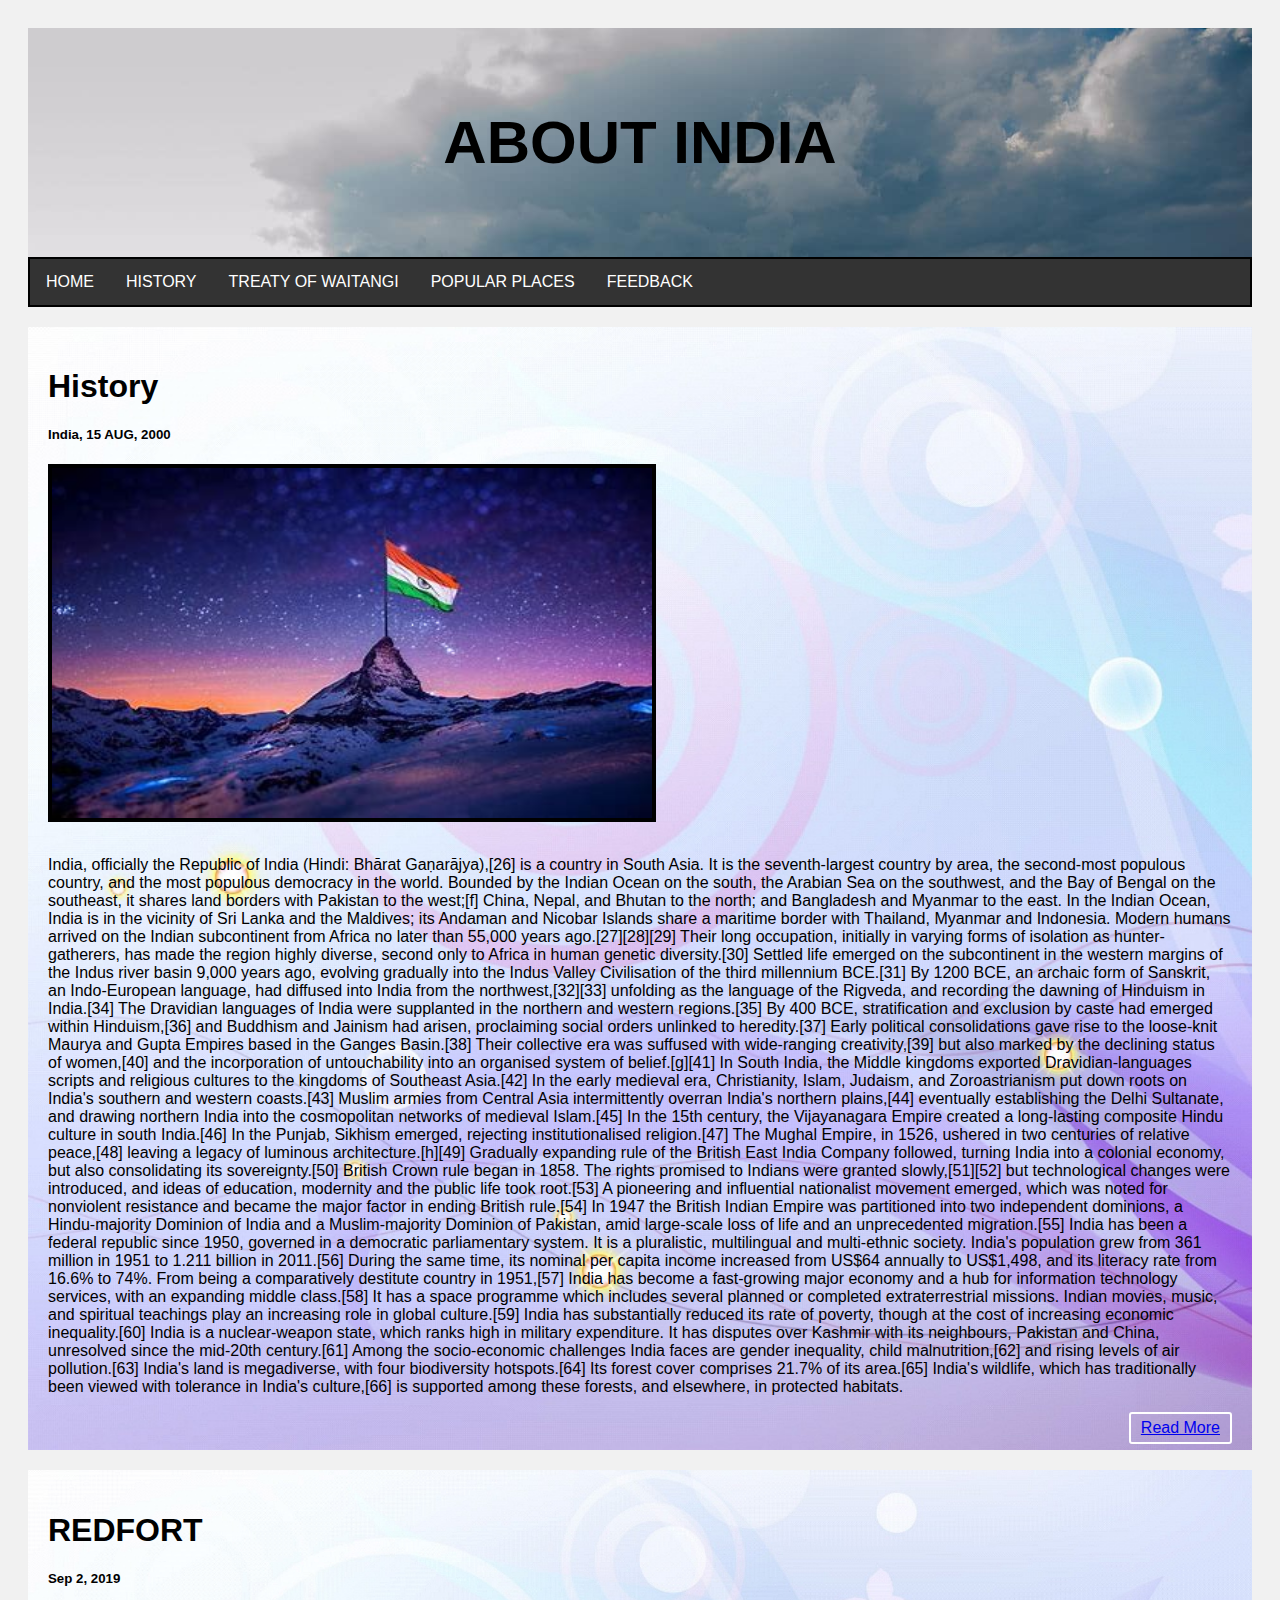
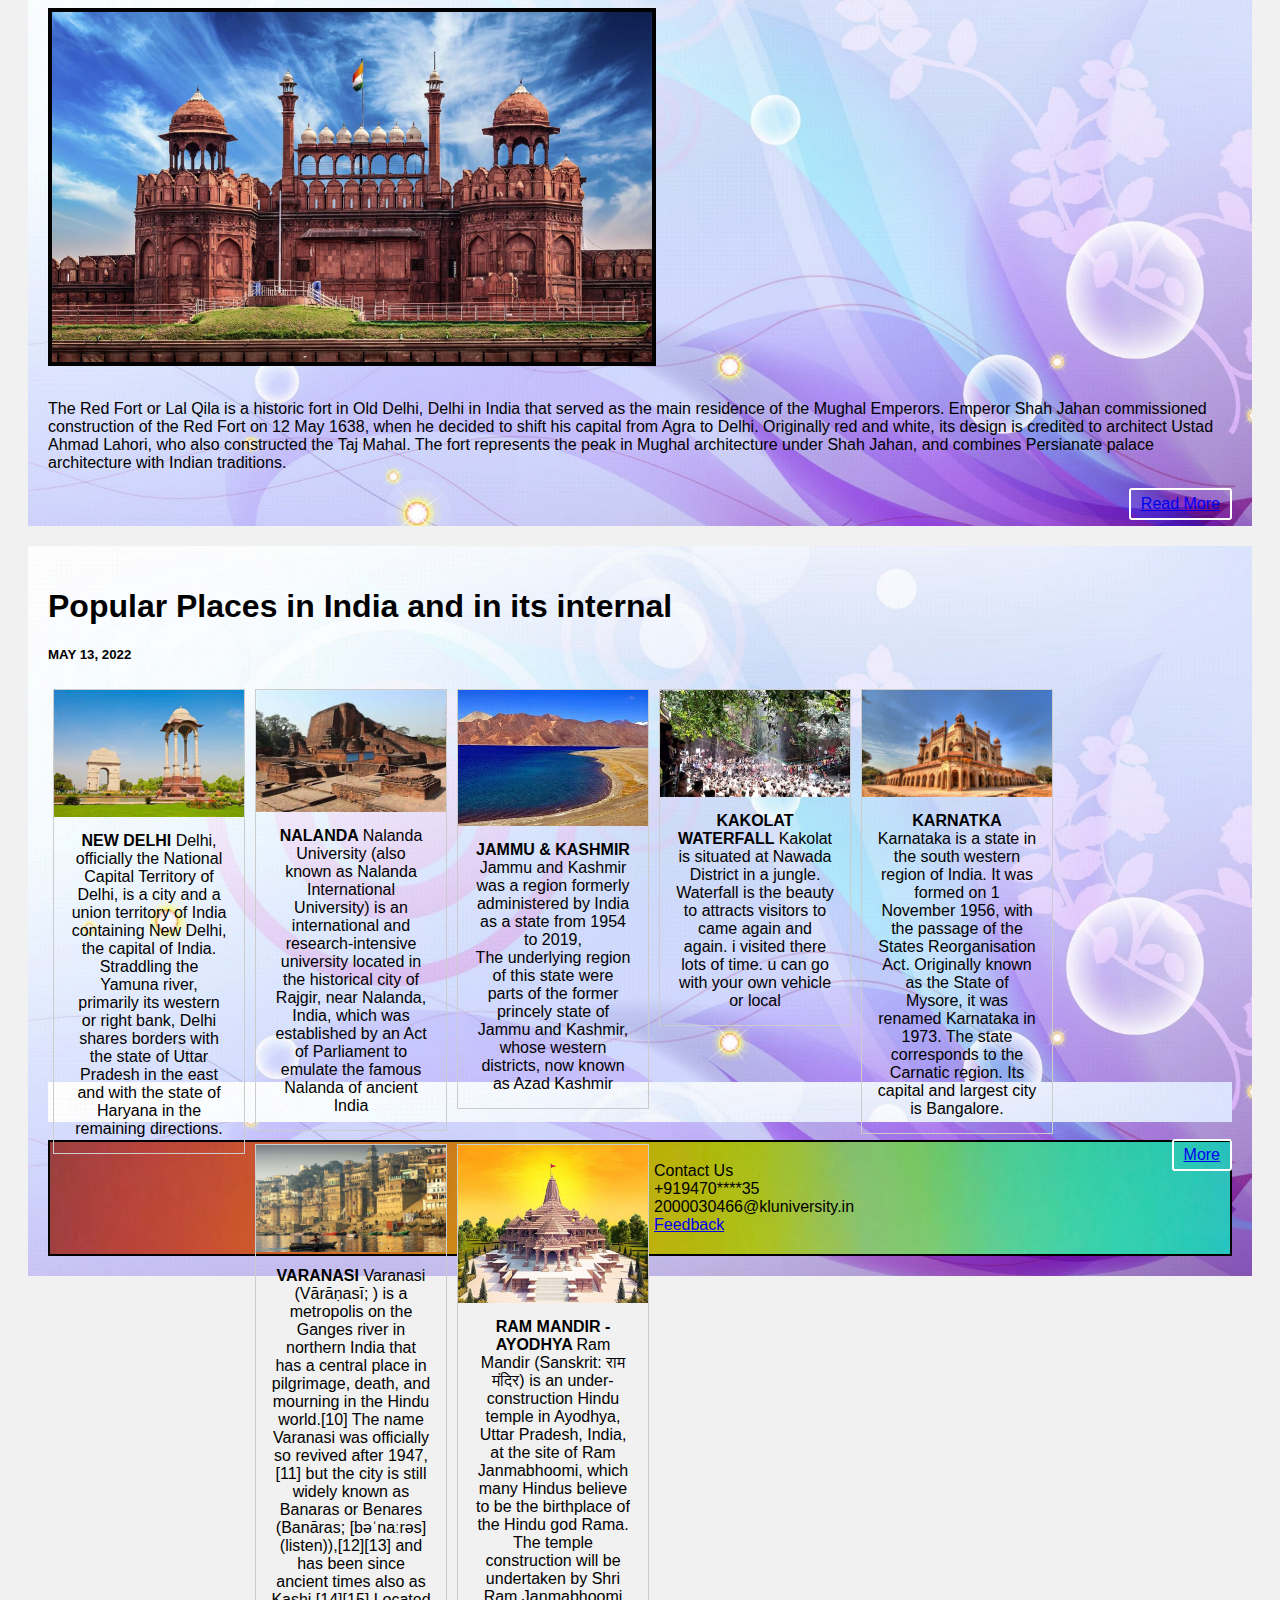
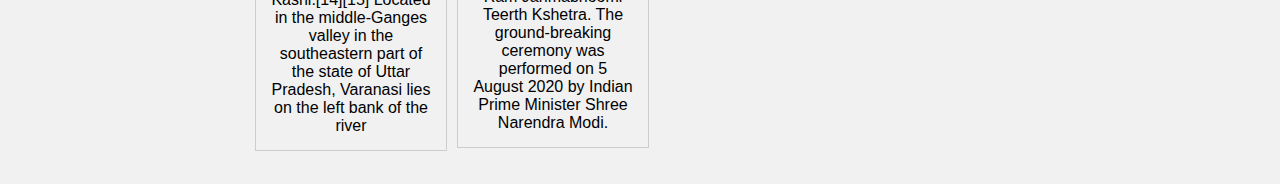
<file: about.html>
<html>
<head>
  <title>About</title>
  <link rel="stylesheet" href="about.css">
  <style>
    .btn{
  display: inline-block;
  padding: 5px 10px;
  border: 2px solid #fff;
  border-radius: 3px;
  font-weight: 400;
}
 .btn:hover{
  background: rgba(52, 152, 219,1.0);
  transition: all .5s;
  text-decoration: none;
}
  </style>
  </head>
<body>
<div class="header">
  <h2>ABOUT INDIA</h2>
</div>
<div class="list">
<ul>
<li><a href="tourism.html">HOME</a></li>  
      <li><a href="history.html">HISTORY</a></li>
    
      <li><a href="treaty.html">TREATY OF WAITANGI</a></li>
      <li><a href="places.html">POPULAR PLACES</a></li>
       <li><a href="FEEDBACK.html">FEEDBACK</a></li>

</ul>
</div>
<div class="row">
  <div class="leftcolumn">
    <div class="card" id="qwe">
      <h1>History</h1>
      <h5 >India, 15 AUG, 2000</h5>
      <div ><img src="image/indi.jpg" class="slide" border=4 height=350px width=600px></div><br>
      <p>India, officially the Republic of India (Hindi: Bhārat Gaṇarājya),[26] is a country in South Asia. It is the seventh-largest country by area, the second-most populous country, and the most populous democracy in the world. Bounded by the Indian Ocean on the south, the Arabian Sea on the southwest, and the Bay of Bengal on the southeast, it shares land borders with Pakistan to the west;[f] China, Nepal, and Bhutan to the north; and Bangladesh and Myanmar to the east. In the Indian Ocean, India is in the vicinity of Sri Lanka and the Maldives; its Andaman and Nicobar Islands share a maritime border with Thailand, Myanmar and Indonesia.

        Modern humans arrived on the Indian subcontinent from Africa no later than 55,000 years ago.[27][28][29] Their long occupation, initially in varying forms of isolation as hunter-gatherers, has made the region highly diverse, second only to Africa in human genetic diversity.[30] Settled life emerged on the subcontinent in the western margins of the Indus river basin 9,000 years ago, evolving gradually into the Indus Valley Civilisation of the third millennium BCE.[31] By 1200 BCE, an archaic form of Sanskrit, an Indo-European language, had diffused into India from the northwest,[32][33] unfolding as the language of the Rigveda, and recording the dawning of Hinduism in India.[34] The Dravidian languages of India were supplanted in the northern and western regions.[35] By 400 BCE, stratification and exclusion by caste had emerged within Hinduism,[36] and Buddhism and Jainism had arisen, proclaiming social orders unlinked to heredity.[37] Early political consolidations gave rise to the loose-knit Maurya and Gupta Empires based in the Ganges Basin.[38] Their collective era was suffused with wide-ranging creativity,[39] but also marked by the declining status of women,[40] and the incorporation of untouchability into an organised system of belief.[g][41] In South India, the Middle kingdoms exported Dravidian-languages scripts and religious cultures to the kingdoms of Southeast Asia.[42]
        
        In the early medieval era, Christianity, Islam, Judaism, and Zoroastrianism put down roots on India's southern and western coasts.[43] Muslim armies from Central Asia intermittently overran India's northern plains,[44] eventually establishing the Delhi Sultanate, and drawing northern India into the cosmopolitan networks of medieval Islam.[45] In the 15th century, the Vijayanagara Empire created a long-lasting composite Hindu culture in south India.[46] In the Punjab, Sikhism emerged, rejecting institutionalised religion.[47] The Mughal Empire, in 1526, ushered in two centuries of relative peace,[48] leaving a legacy of luminous architecture.[h][49] Gradually expanding rule of the British East India Company followed, turning India into a colonial economy, but also consolidating its sovereignty.[50] British Crown rule began in 1858. The rights promised to Indians were granted slowly,[51][52] but technological changes were introduced, and ideas of education, modernity and the public life took root.[53] A pioneering and influential nationalist movement emerged, which was noted for nonviolent resistance and became the major factor in ending British rule.[54] In 1947 the British Indian Empire was partitioned into two independent dominions, a Hindu-majority Dominion of India and a Muslim-majority Dominion of Pakistan, amid large-scale loss of life and an unprecedented migration.[55]
        
        India has been a federal republic since 1950, governed in a democratic parliamentary system. It is a pluralistic, multilingual and multi-ethnic society. India's population grew from 361 million in 1951 to 1.211 billion in 2011.[56] During the same time, its nominal per capita income increased from US$64 annually to US$1,498, and its literacy rate from 16.6% to 74%. From being a comparatively destitute country in 1951,[57] India has become a fast-growing major economy and a hub for information technology services, with an expanding middle class.[58] It has a space programme which includes several planned or completed extraterrestrial missions. Indian movies, music, and spiritual teachings play an increasing role in global culture.[59] India has substantially reduced its rate of poverty, though at the cost of increasing economic inequality.[60] India is a nuclear-weapon state, which ranks high in military expenditure. It has disputes over Kashmir with its neighbours, Pakistan and China, unresolved since the mid-20th century.[61] Among the socio-economic challenges India faces are gender inequality, child malnutrition,[62] and rising levels of air pollution.[63] India's land is megadiverse, with four biodiversity hotspots.[64] Its forest cover comprises 21.7% of its area.[65] India's wildlife, which has traditionally been viewed with tolerance in India's culture,[66] is supported among these forests, and elsewhere, in protected habitats. </p>
<a href="history.html" style="float:right;" class="btn">Read More</a>
<br>
    </div>

    <div class="card" >
      <h1 id="qwerty">REDFORT</h1>
      <h5>Sep 2, 2019</h5>
      <div ><img src="image/red.jpg" class="slide" border=4 height=350px width=600px></div><br>
      <p>The Red Fort or Lal Qila is a historic fort in Old Delhi, Delhi in India that served as 
        the main residence of the Mughal Emperors. Emperor Shah Jahan commissioned construction of 
        the Red Fort on 12 May 1638, when he decided to shift his capital from Agra to Delhi. 
        Originally red and white, its design is credited to architect Ustad Ahmad Lahori, who also 
        constructed the Taj Mahal. The fort represents the peak in Mughal architecture under Shah 
        Jahan, and combines Persianate palace architecture with Indian traditions.</p>
<a href="treaty.html" style="float:right;" class="btn">Read More</a>
<br>
    </div>

    <div class="card">
      <h1>Popular Places in India and in its internal</h1>
      <h5>MAY 13, 2022</h5>
      
      <div class="gallery" id ="qw">
  <a target="_blank" href="image/del.jpg">
    <img src="image/del.jpg" alt="Cinque Terre" width="600" height="400">
  </a>
  <div class="desc"><b>NEW DELHI</b> Delhi, officially the National Capital Territory of Delhi, is a city and a union territory of India containing New Delhi, the capital of India. Straddling the Yamuna river, primarily its western or right bank, Delhi shares borders with the state of Uttar Pradesh in the east and with the state of Haryana in the remaining directions.</div>
</div>

<div class="gallery">
  <a target="_blank" href="image/nalanda.jpg">
    <img src="image/nalanda.jpg" alt="Forest" width="600" height="400">
  </a>
  <div class="desc"><b>NALANDA </b> Nalanda University (also known as Nalanda International University) is an international and research-intensive university located in the historical city of Rajgir, near Nalanda, India, which was established by an Act of Parliament to emulate the famous Nalanda of ancient India</div>
</div>

<div class="gallery">
  <a target="_blank" href="image/jammu.jpg">
    <img src="image/jammu.jpg" alt="Northern Lights" width="600" height="400">
  </a>
  <div class="desc"><b>JAMMU & KASHMIR </b>Jammu and Kashmir was a region formerly administered by India as a state from 1954 to 2019, <br> The underlying region of this state were parts of the former princely state of Jammu and Kashmir, whose western districts, now known as Azad Kashmir</div>
</div>

<div class="gallery">
  <a target="_blank" href="image/kakolat.jpg">
    <img src="image/kakolat.jpg" alt="Mountains" width="800" height="600">
  </a>
  <div class="desc"><b>KAKOLAT WATERFALL </b> Kakolat is situated at Nawada District in a jungle. Waterfall is the beauty to attracts visitors to came again and again. i visited there lots of time. u can go with your own vehicle or local</div>
</div>

<div class="gallery">
  <a target="_blank" href="image/km.jpg">
    <img src="image/km.jpg" alt="Mountains" width="600" height="400">
  </a>
  <div class="desc"><b>KARNATKA </b> Karnataka is a state in the south western region of India. It was formed on 1 November 1956, with the passage of the States Reorganisation Act. Originally known as the State of Mysore, it was renamed Karnataka in 1973. The state corresponds to the Carnatic region. Its capital and largest city is Bangalore.</div>
</div>

<div class="gallery">
  <a target="_blank" href="image/banaras.jpg">
    <img src="image/banaras.jpg" alt="Mountains" width="600" height="350">
  </a>
  <div class="desc"><b>VARANASI</b> Varanasi (Vārāṇasī; ) is a metropolis on the Ganges river in northern India that has a central place in pilgrimage, death, and mourning in the Hindu world.[10] The name Varanasi was officially so revived after 1947,[11] but the city is still widely known as Banaras or Benares (Banāras; [bəˈnaːrəs] (listen)),[12][13] and has been since ancient times also as Kashi.[14][15] Located in the middle-Ganges valley in the southeastern part of the state of Uttar Pradesh, Varanasi lies on the left bank of the river</div>
</div>

<div class="gallery">
  <a target="_blank" href="image/ShreeRAM.jpg">
    <img src="image/ShreeRAM.jpg" alt="Mountains" width="600" height="400">
  </a>
  <div class="desc"><b>RAM MANDIR - AYODHYA </b> Ram Mandir (Sanskrit: राम मंदिर) is an under-construction Hindu temple in Ayodhya, Uttar Pradesh, India, at the site of Ram Janmabhoomi, which many Hindus believe to be the birthplace of the Hindu god Rama. The temple construction will be undertaken by Shri Ram Janmabhoomi Teerth Kshetra. The ground-breaking ceremony was performed on 5 August 2020 by Indian Prime Minister Shree Narendra Modi.</div>
</div>
<BR><BR><BR><BR><BR><BR><BR><BR><BR><BR><BR><BR><br><br><br><br><br><br><br>
<a href="places.html" style="float:right;" class="btn"> More</a>
<br>
<br>

<div class="card">
      <!-- <h1><BR>Map of INDIA</h1>
      <h5>MAY 12, 2019</h5>

      <div id="wrapper-9cd199b9cc5410cd3b1ad21cab2e54d3" >
    <div id="map-9cd199b9cc5410cd3b1ad21cab2e54d3"></div><script>(function () {
        var setting = {"height":300,"width":500,"zoom":10,"queryString":"New-Delhi, India","place_id":"ChIJ--acWvtHDW0RF5miQ2HvAAU","satellite":false,"centerCoord":[-36.86593990083863,174.863098997735],"cid":"0x500ef6143a29917","lang":"en","cityUrl":"/delhi/india","id":"map-9cd199b9cc5410cd3b1ad21cab2e54d3","embed_id":"155079"};
        var d = document;
        var s = d.createElement('script');
        s.src = 'https://1map.com/js/script-for-user.js?embed_id=155079';
        s.async = true;
        s.onload = function (e) {
          window.OneMap.initMap(setting)
        };
        var to = d.getElementsByTagName('script')[0];
        to.parentNode.insertBefore(s, to);
      })();</script><a href="https://1map.com/en/map-embed?embed_id=155079">1 Map</a></div> -->
</div>
<br>
      <div class="abc" style="background-color:pink;black:white;padding:20px;">
    Contact Us <br>
+919470****35<br>
2000030466@kluniversity.in<br>
<a href="feedback.html">Feedback</a>
</div>


  

     
 
  

    



</body>
</html>
</file>
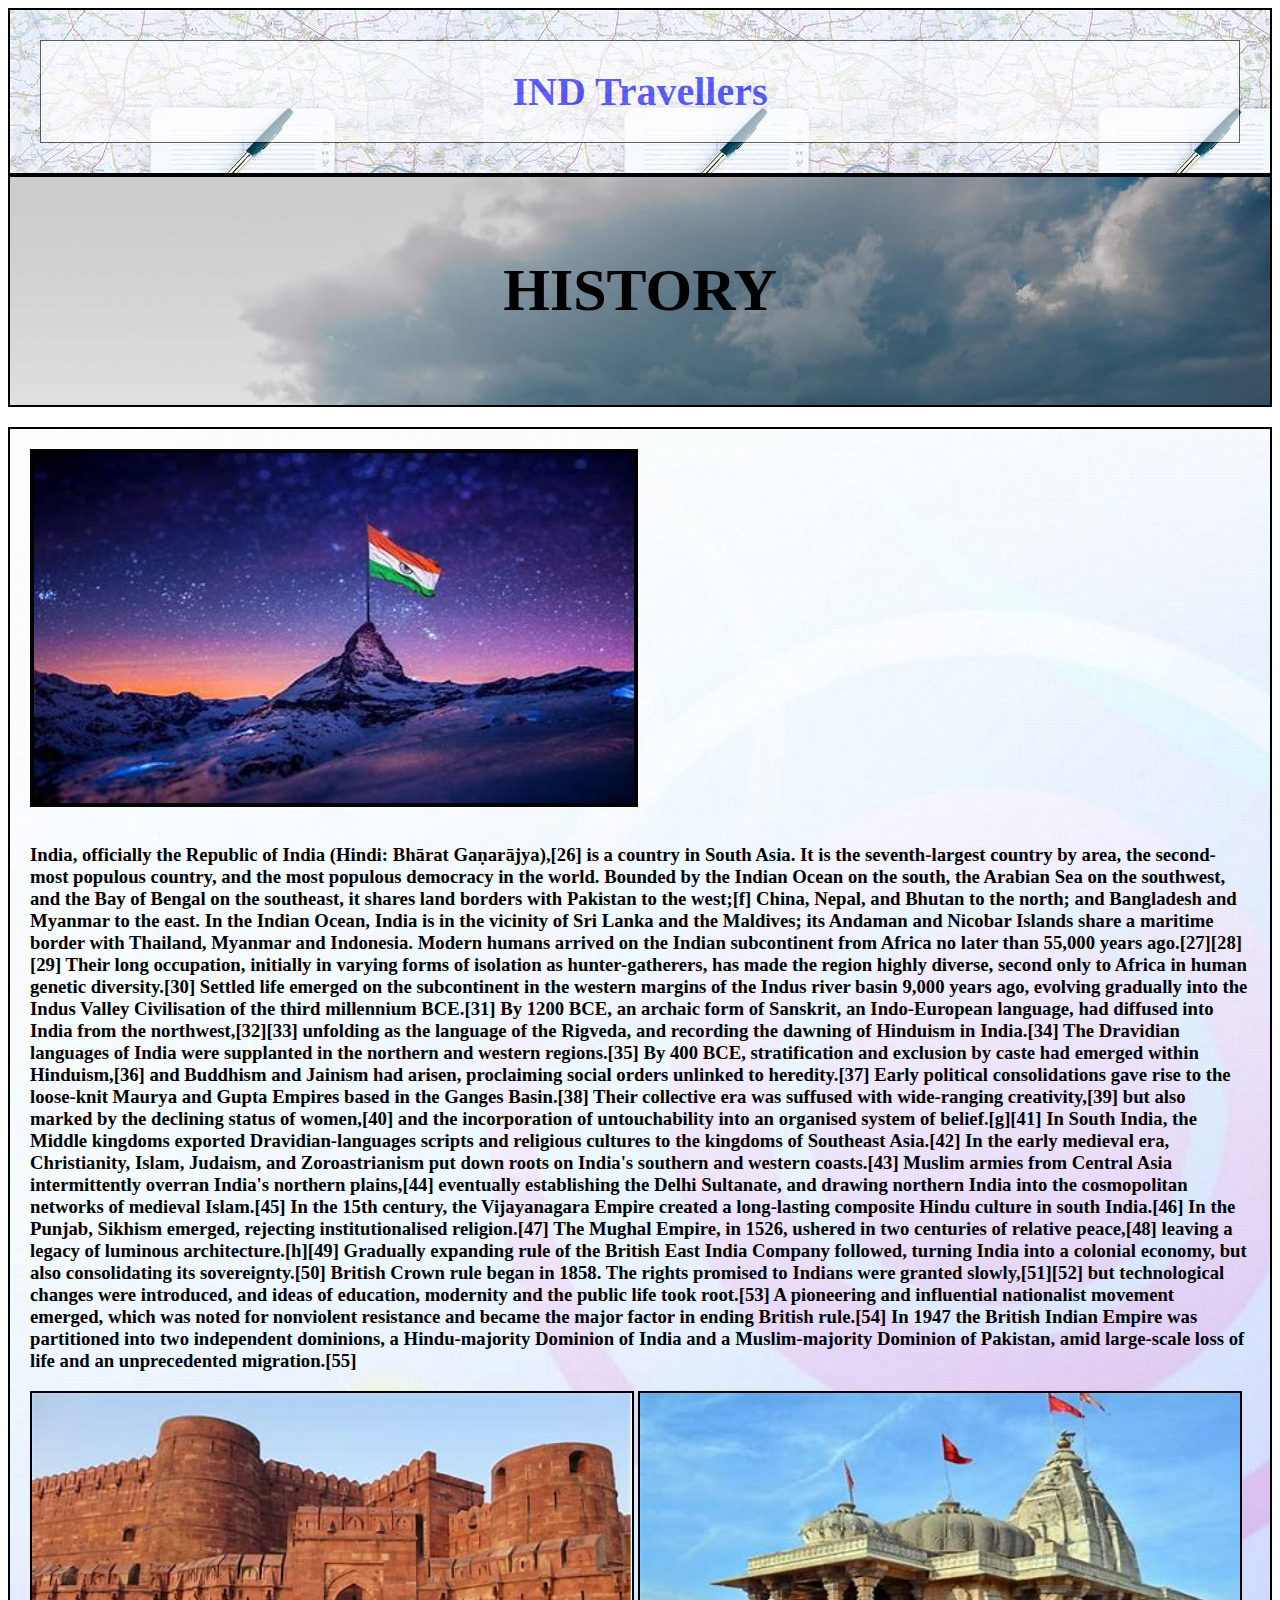
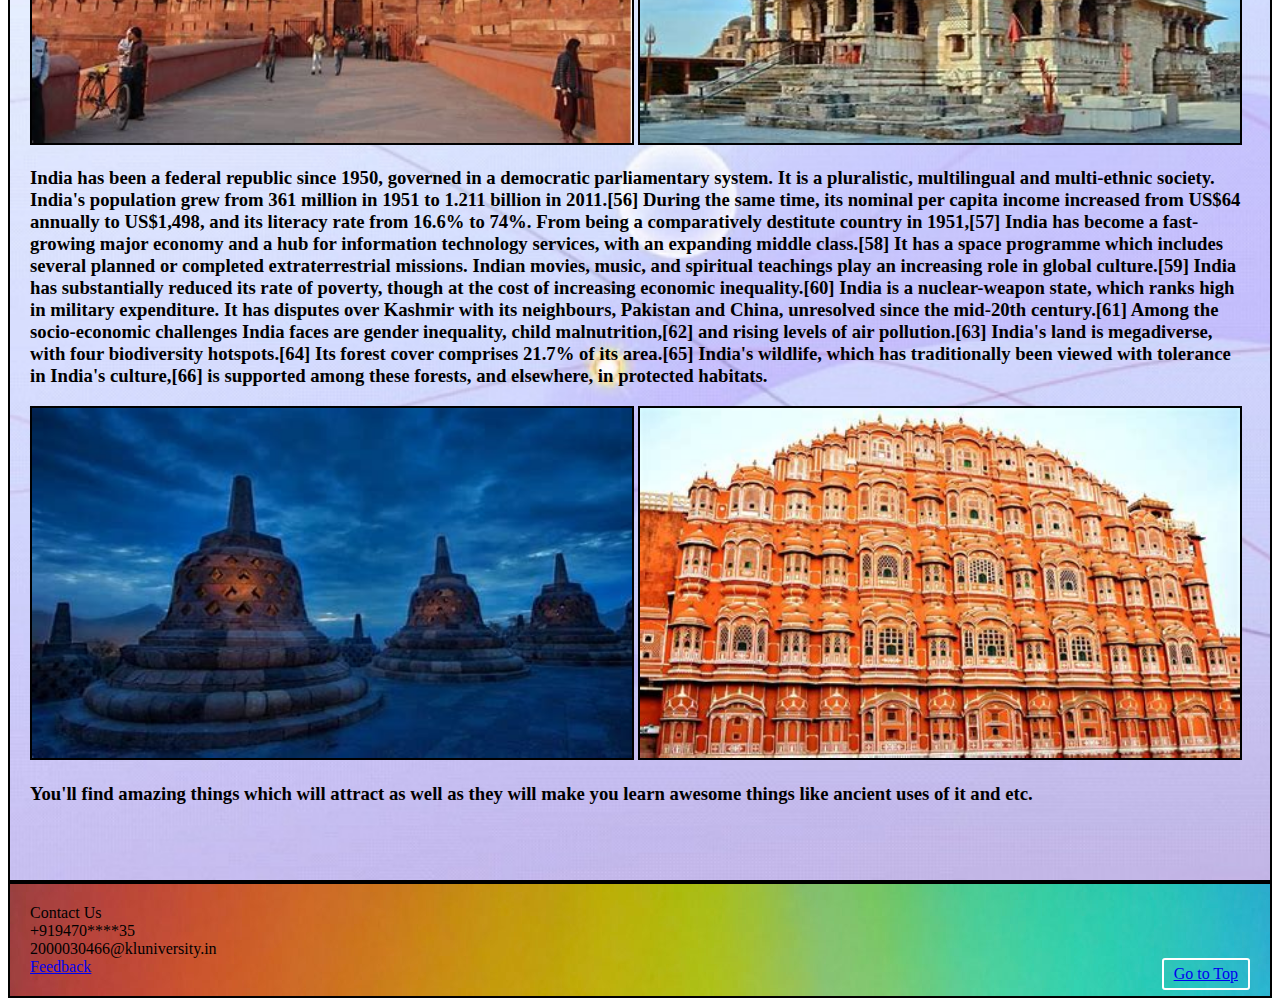
<file: history.html>
<html>
<head>
	<title>History</title>
	<style>

		div.abc {
  background: url(image/15.jpg) repeat;
  border: 2px solid black;
}

		div.background {
  background: url(image/a.jpg) repeat;
  border: 2px solid black;
}

 .btn{
  display: inline-block;
  padding: 5px 10px;
  border: 2px solid #fff;
  border-radius: 3px;
  font-weight: 400;
}
 .btn:hover{
  background: rgba(52, 152, 219,1.0);
  transition: all .5s;
  text-decoration: none;
}

div.box {
  margin: 30px;
  background-color: #ffffff;
  border: 1px solid black;
  opacity: 0.6;
  filter: alpha(opacity=60);
}div.background {
  background: url(image/a.jpg) repeat;
  border: 2px solid black;
}
div.box {
  margin: 30px;
  background-color: #ffffff;
  border: 1px solid black;
  opacity: 0.6;
  filter: alpha(opacity=60);
}

.header {
  padding: 30px;
  font-size: 40px;
  text-align: center;
  background: white;
  border: 2px solid black;

background-image: url('image/12.jpg');
background-repeat: no-repeat;
background-size: cover;
}

.card {
  background-color: white;
  padding: 20px;
  border: 2px solid black;
  margin-top: 20px;
  background-image: url('image/H.jpg');
background-repeat: no-repeat;
background-size: cover;
}
	</style>
</head>
<body>
<div class="background">
  <div class="box">
 <center> <h1 style="color:blue; font-size:40px;" ><strong>IND Travellers</strong></h1></center>
  </div>
</div>

<div class="header">
  <h2>HISTORY</h2>
</div>

 <div class="card" id="qwe">
     
      <div ><img src="image/indi.jpg" class="slide" border=4 height=350px width=600px></div><br>
      <h3>India, officially the Republic of India (Hindi: Bhārat Gaṇarājya),[26] is a country in South Asia. It is the seventh-largest country by area, the second-most populous country, and the most populous democracy in the world. Bounded by the Indian Ocean on the south, the Arabian Sea on the southwest, and the Bay of Bengal on the southeast, it shares land borders with Pakistan to the west;[f] China, Nepal, and Bhutan to the north; and Bangladesh and Myanmar to the east. In the Indian Ocean, India is in the vicinity of Sri Lanka and the Maldives; its Andaman and Nicobar Islands share a maritime border with Thailand, Myanmar and Indonesia.

        Modern humans arrived on the Indian subcontinent from Africa no later than 55,000 years ago.[27][28][29] Their long occupation, initially in varying forms of isolation as hunter-gatherers, has made the region highly diverse, second only to Africa in human genetic diversity.[30] Settled life emerged on the subcontinent in the western margins of the Indus river basin 9,000 years ago, evolving gradually into the Indus Valley Civilisation of the third millennium BCE.[31] By 1200 BCE, an archaic form of Sanskrit, an Indo-European language, had diffused into India from the northwest,[32][33] unfolding as the language of the Rigveda, and recording the dawning of Hinduism in India.[34] The Dravidian languages of India were supplanted in the northern and western regions.[35] By 400 BCE, stratification and exclusion by caste had emerged within Hinduism,[36] and Buddhism and Jainism had arisen, proclaiming social orders unlinked to heredity.[37] Early political consolidations gave rise to the loose-knit Maurya and Gupta Empires based in the Ganges Basin.[38] Their collective era was suffused with wide-ranging creativity,[39] but also marked by the declining status of women,[40] and the incorporation of untouchability into an organised system of belief.[g][41] In South India, the Middle kingdoms exported Dravidian-languages scripts and religious cultures to the kingdoms of Southeast Asia.[42]
        
        In the early medieval era, Christianity, Islam, Judaism, and Zoroastrianism put down roots on India's southern and western coasts.[43] Muslim armies from Central Asia intermittently overran India's northern plains,[44] eventually establishing the Delhi Sultanate, and drawing northern India into the cosmopolitan networks of medieval Islam.[45] In the 15th century, the Vijayanagara Empire created a long-lasting composite Hindu culture in south India.[46] In the Punjab, Sikhism emerged, rejecting institutionalised religion.[47] The Mughal Empire, in 1526, ushered in two centuries of relative peace,[48] leaving a legacy of luminous architecture.[h][49] Gradually expanding rule of the British East India Company followed, turning India into a colonial economy, but also consolidating its sovereignty.[50] British Crown rule began in 1858. The rights promised to Indians were granted slowly,[51][52] but technological changes were introduced, and ideas of education, modernity and the public life took root.[53] A pioneering and influential nationalist movement emerged, which was noted for nonviolent resistance and became the major factor in ending British rule.[54] In 1947 the British Indian Empire was partitioned into two independent dominions, a Hindu-majority Dominion of India and a Muslim-majority Dominion of Pakistan, amid large-scale loss of life and an unprecedented migration.[55]</h3>
<img src="image/his.jpg" class="slide" border=2 height=350px width=600px>
<img src="image/his1.jpg" class="slide" border=2 height=350px width=600px><br>
<h3>India has been a federal republic since 1950, governed in a democratic parliamentary system. It is a pluralistic, multilingual and multi-ethnic society. India's population grew from 361 million in 1951 to 1.211 billion in 2011.[56] During the same time, its nominal per capita income increased from US$64 annually to US$1,498, and its literacy rate from 16.6% to 74%. From being a comparatively destitute country in 1951,[57] India has become a fast-growing major economy and a hub for information technology services, with an expanding middle class.[58] It has a space programme which includes several planned or completed extraterrestrial missions. Indian movies, music, and spiritual teachings play an increasing role in global culture.[59] India has substantially reduced its rate of poverty, though at the cost of increasing economic inequality.[60] India is a nuclear-weapon state, which ranks high in military expenditure. It has disputes over Kashmir with its neighbours, Pakistan and China, unresolved since the mid-20th century.[61] Among the socio-economic challenges India faces are gender inequality, child malnutrition,[62] and rising levels of air pollution.[63] India's land is megadiverse, with four biodiversity hotspots.[64] Its forest cover comprises 21.7% of its area.[65] India's wildlife, which has traditionally been viewed with tolerance in India's culture,[66] is supported among these forests, and elsewhere, in protected habitats.</h3>
<img src="image/his2.jpg" class="slide" border=2 height=350px width=600px>
<img src="image/his3.jpg" class="slide" border=2 height=350px width=600px><br>

<h3>
You'll find amazing things which will attract as well as they will make you learn awesome things like ancient uses of it and etc.</h3>
<br>

<br>
</div>
<div class="abc" style="background-color:pink;black:white;padding:20px;">
    Contact Us <br>
+919470****35<br>
2000030466@kluniversity.in<br>
<a href="feedback.html">Feedback</a>
<a href="places.html#qz" style="float:right;" class="btn">Go to Top</a>
</body>
</html>
</file>
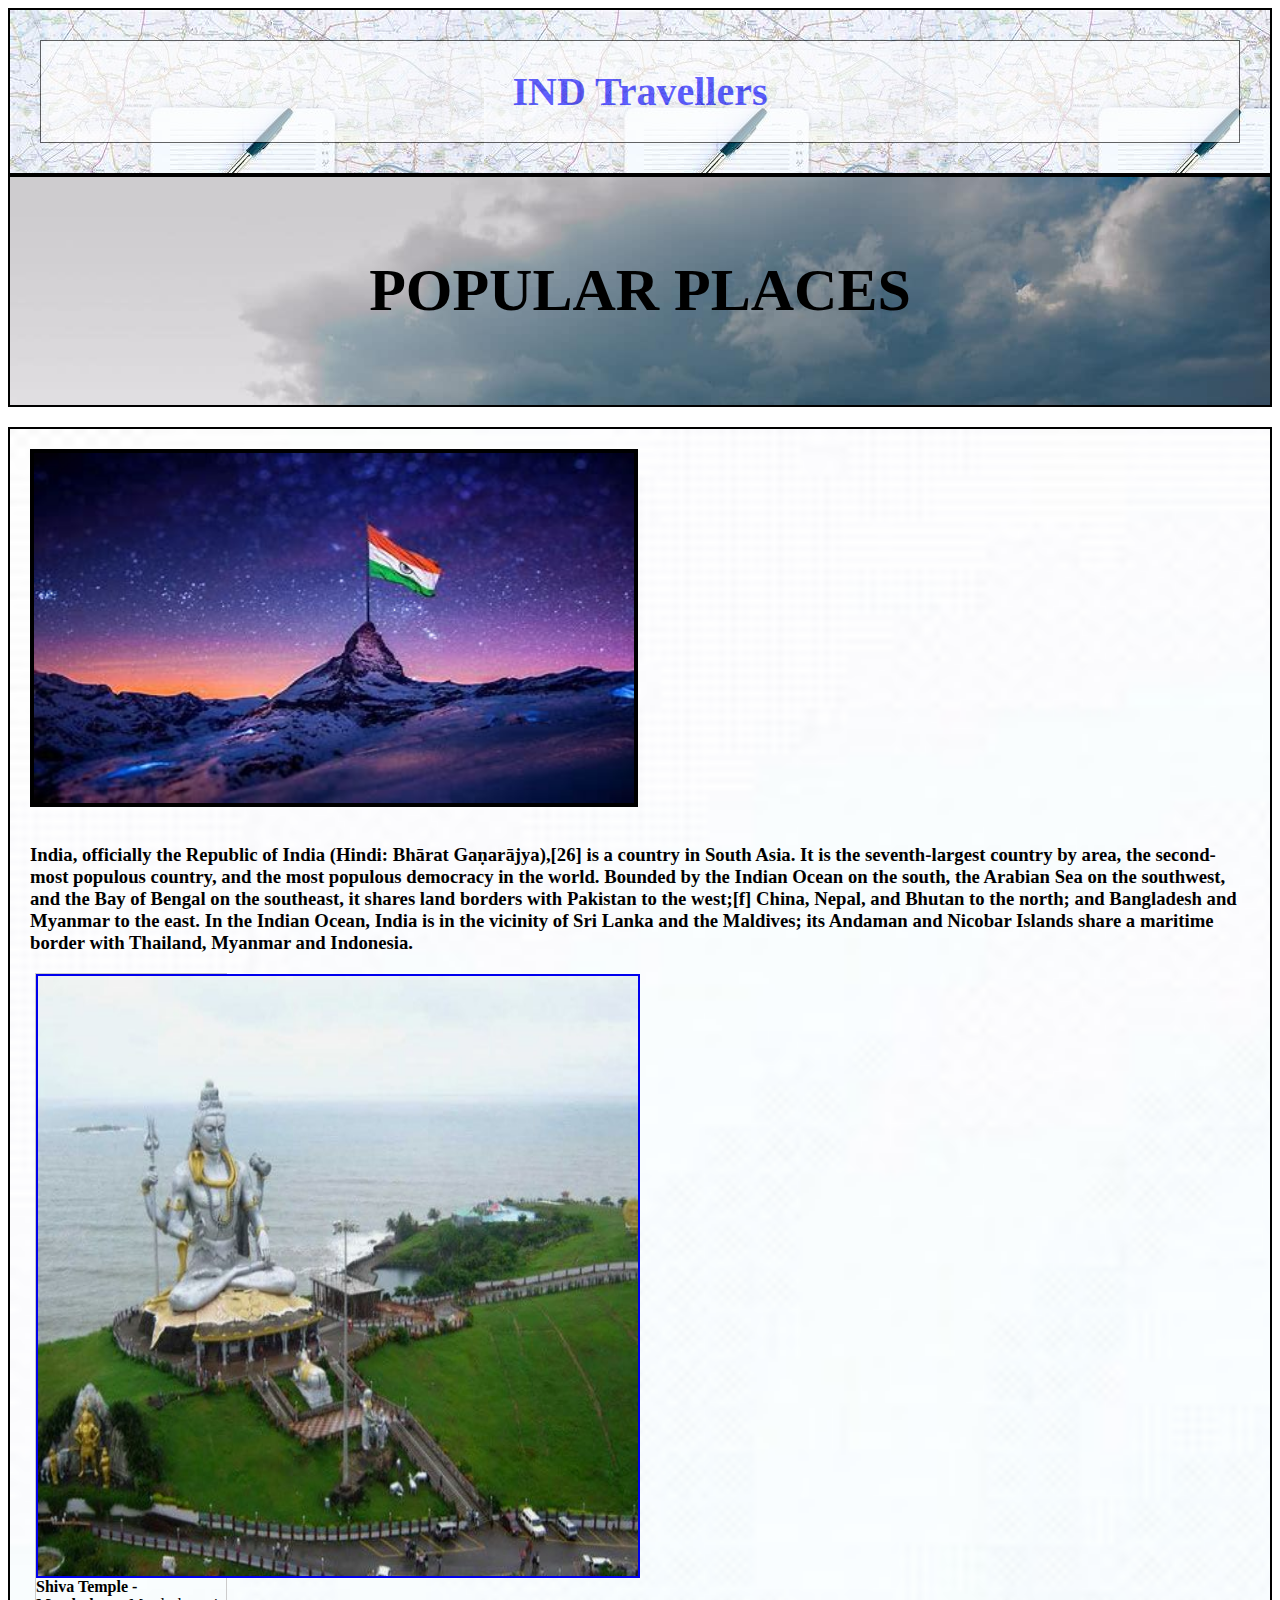
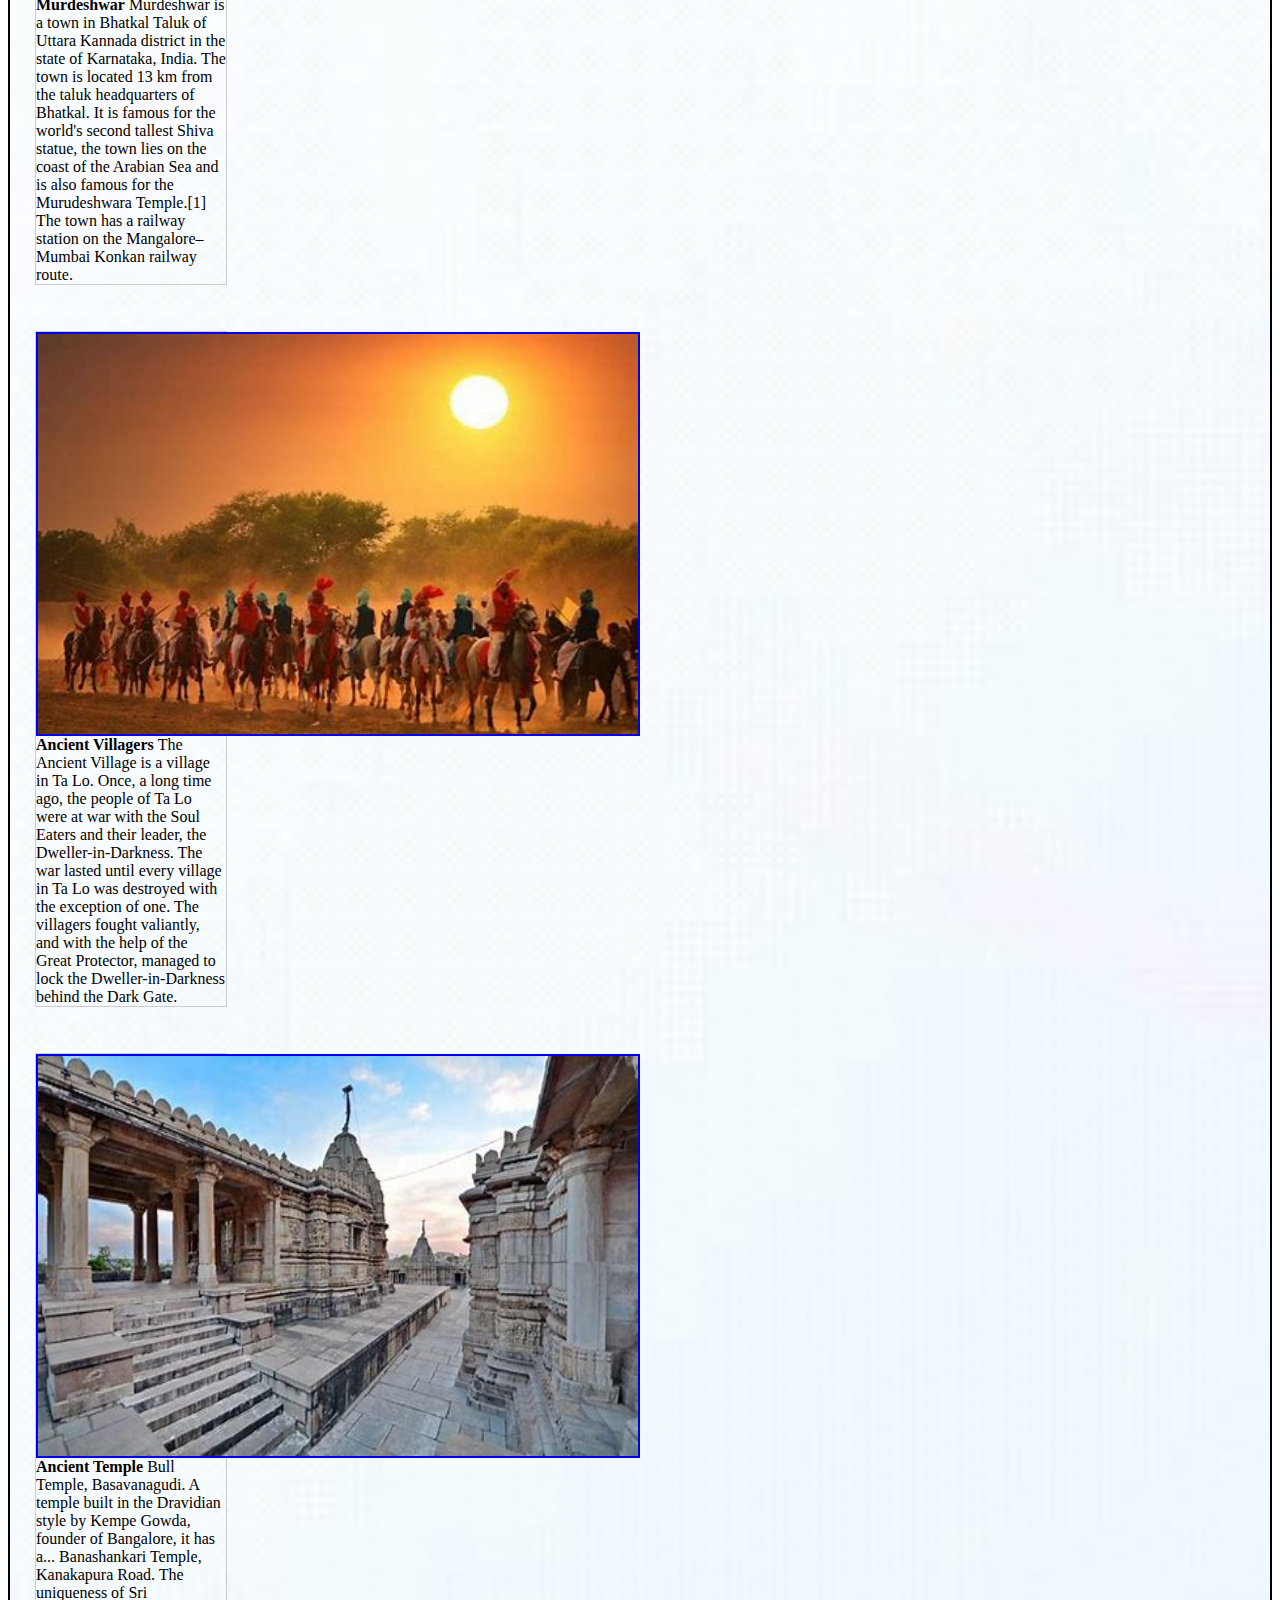
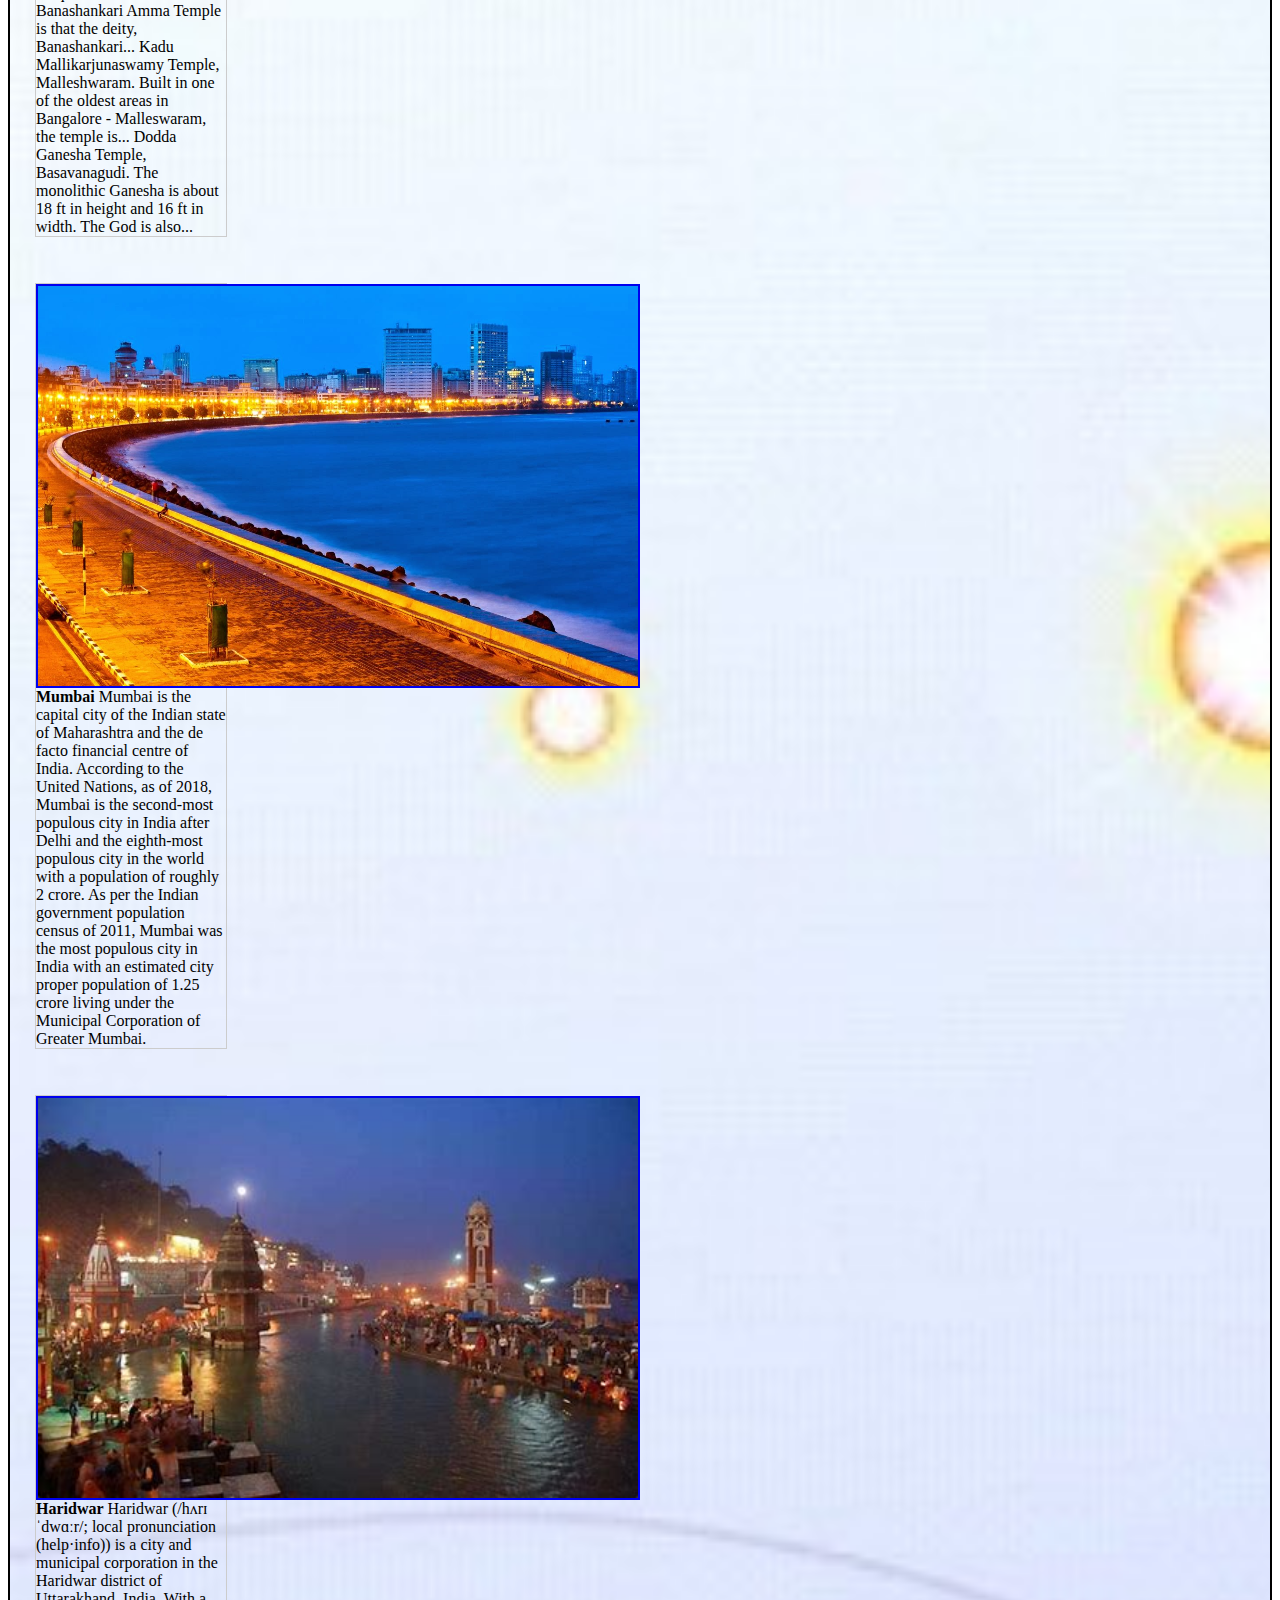
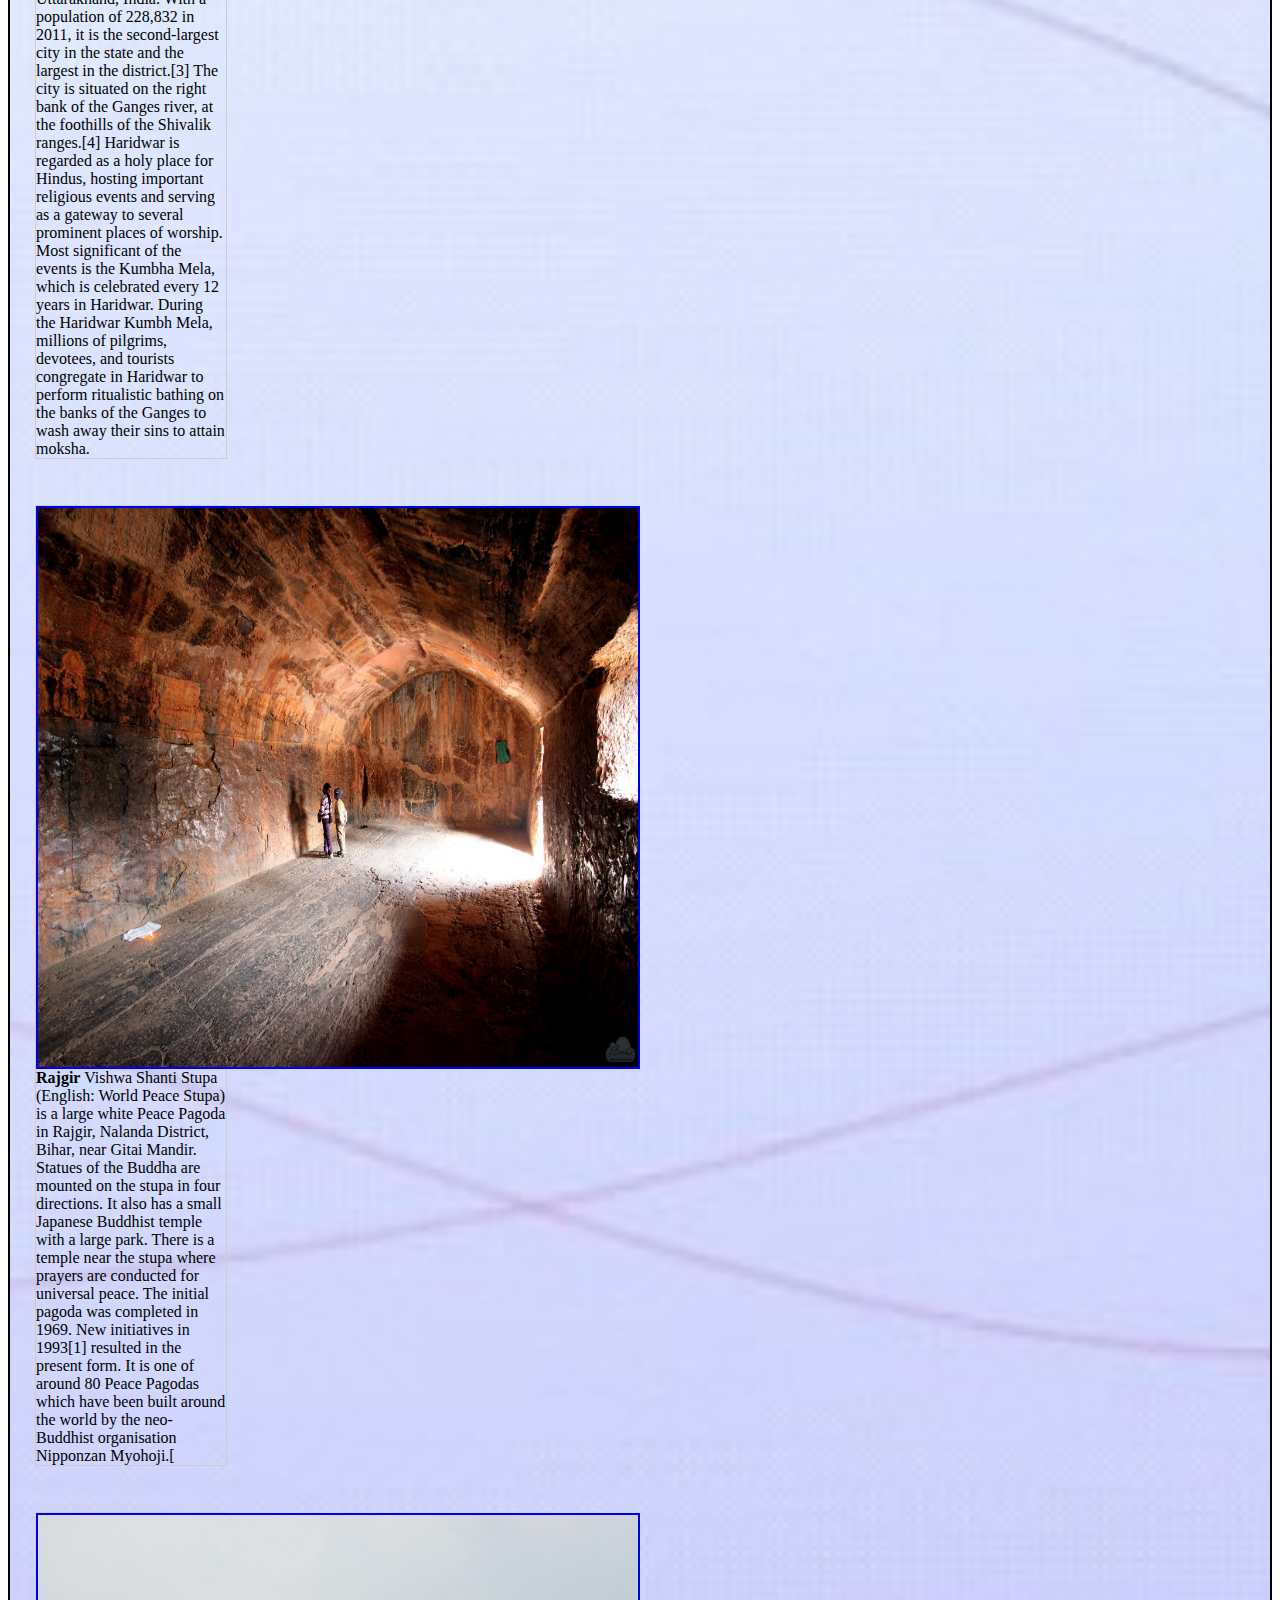
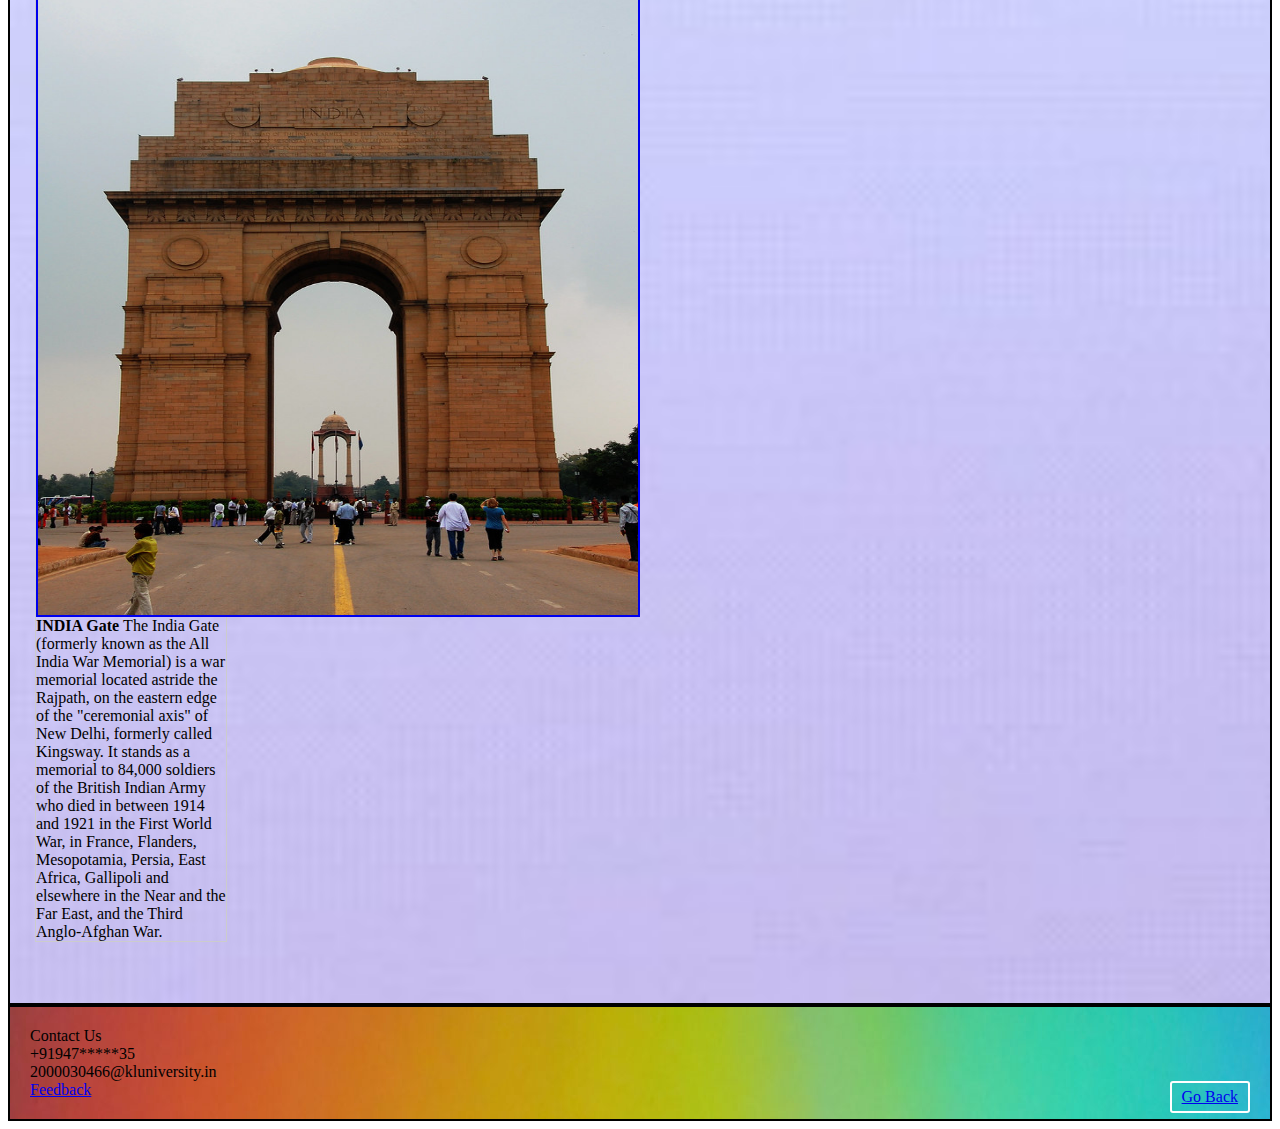
<file: places.html>
<html>
<head>
	<title>Popular Places</title>
	<style>
     div.abc {
  background: url(image/15.jpg) repeat;
  border: 2px solid black;
}

div.gallery {
  margin: 5px;
  border: 1px solid #ccc;
  
  width: 190px;
}

div.gallery:hover {
  border: 1px solid #777;
}
    .btn{
  display: inline-block;
  padding: 5px 10px;
  border: 2px solid #fff;
  border-radius: 3px;
  font-weight: 400;
}
 .btn:hover{
  background: rgba(52, 152, 219,1.0);
  transition: all .5s;
  text-decoration: none;
}

		div.background {
  background: url(image/a.jpg) repeat;
  border: 2px solid black;
}
div.box {
  margin: 30px;
  background-color: #ffffff;
  border: 1px solid black;
  opacity: 0.6;
  filter: alpha(opacity=60);
}div.background {
  background: url(image/a.jpg) repeat;
  border: 2px solid black;
}
div.box {
  margin: 30px;
  background-color: #ffffff;
  border: 1px solid black;
  opacity: 0.6;
  filter: alpha(opacity=60);
}

.header {
  padding: 30px;
  font-size: 40px;
  text-align: center;
  background: white;
  border: 2px solid black;

background-image: url('image/12.jpg');
background-repeat: no-repeat;
background-size: cover;
}

.card {
  background-color: white;
  padding: 20px;
  border: 2px solid black;
  margin-top: 20px;
  background-image: url('image/H.jpg');
background-repeat: no-repeat;
background-size: cover;
}
	</style>
</head>
<body>
<div class="background">
  <div class="box">
 <center> <h1 style="color:blue; font-size:40px;" id="qa"><strong>IND Travellers</strong></h1></center>
  </div>
</div>

<div class="header">
  <h2>POPULAR PLACES</h2>
</div>

 <div class="card" id="qwe">
     
      <div ><img src="image/indi.jpg" class="slide" border=4 height=350px width=600px></div><br>
      <h3>India, officially the Republic of India (Hindi: Bhārat Gaṇarājya),[26] is a country 
        in South Asia. It is the seventh-largest country by area, the second-most populous country, 
        and the most populous democracy in the world. Bounded by the Indian Ocean on the south, the 
        Arabian Sea on the southwest, and the Bay of Bengal on the southeast, it shares land borders 
        with Pakistan to the west;[f] China, Nepal, and Bhutan to the north; and Bangladesh and Myanmar
         to the east. In the Indian Ocean, India is in the vicinity of Sri Lanka and the Maldives; its 
         Andaman and Nicobar Islands share a maritime border with Thailand, Myanmar and Indonesia.</h3>

  <div class="gallery" id ="qw">
  <a target="_blank" href="image/a7.jpg">
    <img src="image/a7.jpg" alt="Cinque Terre" border=2 width="600" height="600">
  </a>
  <div class="desc"><b>Shiva Temple - Murdeshwar</b> Murdeshwar is a town in Bhatkal Taluk of Uttara Kannada district in the state of Karnataka, India. The town is located 13 km from the taluk headquarters of Bhatkal. It is famous for the world's second tallest Shiva statue, the town lies on the coast of the Arabian Sea and is also famous for the Murudeshwara Temple.[1] The town has a railway station on the Mangalore–Mumbai Konkan railway route.</div>
</div>
<br><br>

<div class="gallery">
  <a target="_blank" href="image/a1.jpg">
    <img src="image/a1.jpg" alt="Forest" border=2 width="600" height="400">
  </a>
  <div class="desc"><b>Ancient Villagers </b> The Ancient Village is a village in Ta Lo. Once, a long time ago, the people of Ta Lo were at war with the Soul Eaters and their leader, the Dweller-in-Darkness. The war lasted until every village in Ta Lo was destroyed with the exception of one. The villagers fought valiantly, and with the help of the Great Protector, managed to lock the Dweller-in-Darkness behind the Dark Gate.</div>
</div>
<br><br>
<div class="gallery">
  <a target="_blank" href="image/a2.jpg">
    <img src="image/a2.jpg" alt="Northern Lights" border=2 width="600" height="400">
  </a>
  <div class="desc"><b>Ancient Temple </b>Bull Temple, Basavanagudi. A temple built in the Dravidian style by Kempe Gowda, founder of Bangalore, it has a...
    Banashankari Temple, Kanakapura Road. The uniqueness of Sri Banashankari Amma Temple is that the deity, Banashankari...
    Kadu Mallikarjunaswamy Temple, Malleshwaram. Built in one of the oldest areas in Bangalore - Malleswaram, the temple is...
    Dodda Ganesha Temple, Basavanagudi. The monolithic Ganesha is about 18 ft in height and 16 ft in width. The God is also...</div>
</div>
<br><br>

<div class="gallery">
  <a target="_blank" href="image/a3.jpg">
    <img src="image/a3.jpg" alt="Mountains" border=2 width="600" height="400">
  </a>
  <div class="desc"><b>Mumbai</b> Mumbai is the capital city of the Indian state of Maharashtra and the de facto financial centre of India. According to the United Nations, as of 2018, Mumbai is the second-most populous city in India after Delhi and the eighth-most populous city in the world with a population of roughly 2 crore. As per the Indian government population census of 2011, Mumbai was the most populous city in India with an estimated city proper population of 1.25 crore living under the Municipal Corporation of Greater Mumbai.</div>
</div>
<br><br>

<div class="gallery">
  <a target="_blank" href="image/a4.jpg">
    <img src="image/a4.jpg" alt="Mountains" border=2 width="600" height="400">
  </a>
  <div class="desc"><b>Haridwar</b> Haridwar (/hʌrɪˈdwɑːr/; local pronunciation (help·info)) is a city and municipal corporation in the Haridwar district of Uttarakhand, India. With a population of 228,832 in 2011, it is the second-largest city in the state and the largest in the district.[3]

    The city is situated on the right bank of the Ganges river, at the foothills of the Shivalik ranges.[4] Haridwar is regarded as a holy place for Hindus, hosting important religious events and serving as a gateway to several prominent places of worship. Most significant of the events is the Kumbha Mela, which is celebrated every 12 years in Haridwar. During the Haridwar Kumbh Mela, millions of pilgrims, devotees, and tourists congregate in Haridwar to perform ritualistic bathing on the banks of the Ganges to wash away their sins to attain moksha.</div>
</div>
<br><br>

<div class="gallery">
  <a target="_blank" href="image/RAJ.jpg">
    <img src="image/RAJ.jpg" alt="Mountains" border=2 width="600" height="559">
  </a>
  <div class="desc"><b>Rajgir </b> Vishwa Shanti Stupa (English: World Peace Stupa) is a large white Peace Pagoda in Rajgir, Nalanda District, Bihar, near Gitai Mandir. Statues of the Buddha are mounted on the stupa in four directions. It also has a small Japanese Buddhist temple with a large park. There is a temple near the stupa where prayers are conducted for universal peace. The initial pagoda was completed in 1969. New initiatives in 1993[1] resulted in the present form. It is one of around 80 Peace Pagodas which have been built around the world by the neo-Buddhist organisation Nipponzan Myohoji.[</div>
</div>
<br><br>

<div class="gallery">
  <a target="_blank" href="image/R.jpg">
    <img src="image/R.jpg" alt="Mountains" border=2 width="600" height="700">
  </a>
  <div class="desc"><b>INDIA Gate </b> The India Gate (formerly known as the All India War Memorial) is a war memorial located astride the Rajpath, on the eastern edge of the "ceremonial axis" of New Delhi, formerly called Kingsway. It stands as a memorial to 84,000 soldiers of the British Indian Army who died in between 1914 and 1921 in the First World War, in France, Flanders, Mesopotamia, Persia, East Africa, Gallipoli and elsewhere in the Near and the Far East, and the Third Anglo-Afghan War.</div>
</div>
<BR><BR>
    </div>

<div class="abc" style="background-color:pink;black:white;padding:20px;">
    Contact Us <br>
+91947*****35<br>
2000030466@kluniversity.in<br>
<a href="feedback.html">Feedback</a>
<a href="places.html#qz" style="float:right;" class="btn">Go Back</a>
</div>



</div>


</body>
</html>
</file>
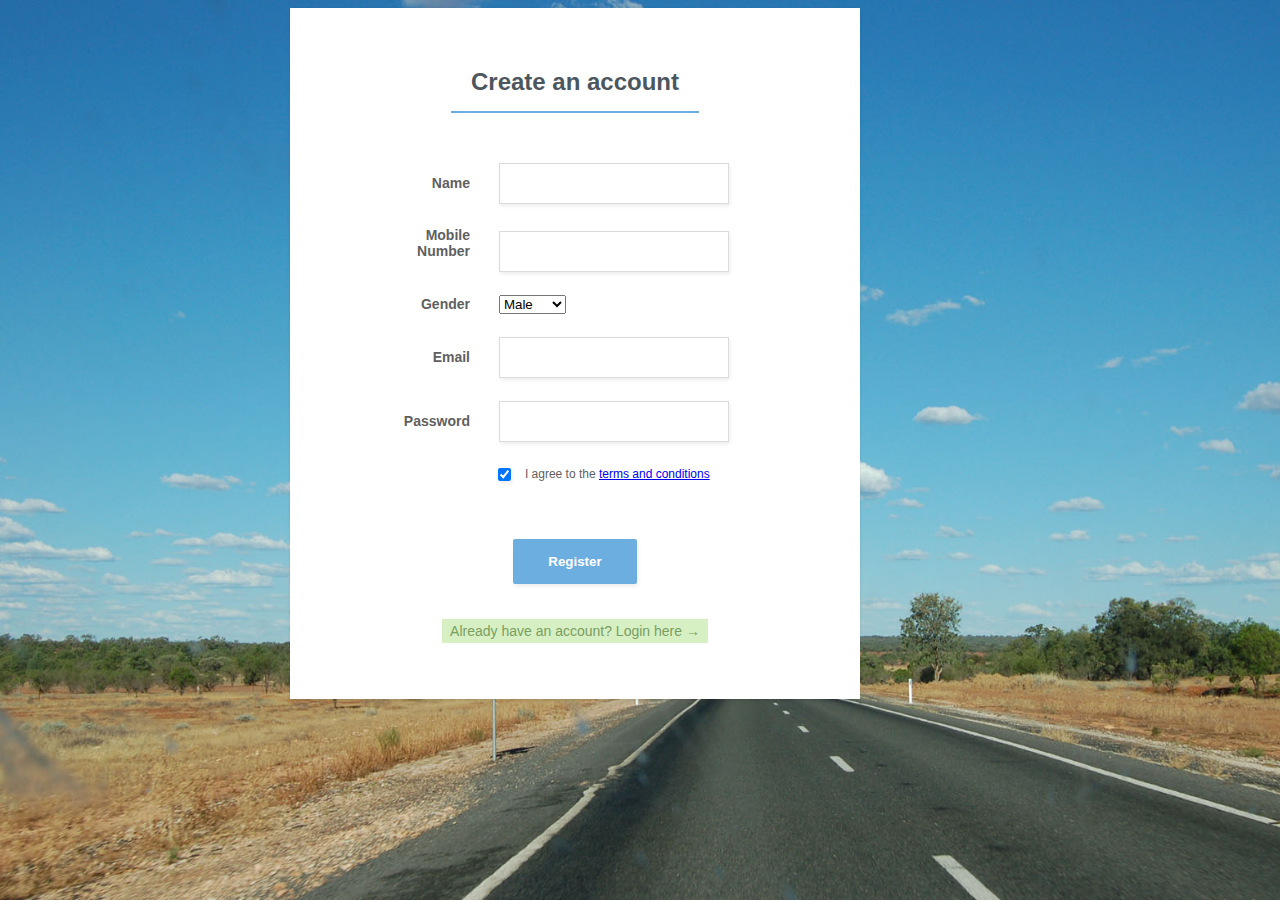
<file: signup.html>
<html>
<head>
     <link rel="stylesheet" href="form-register.css">
    <style>
       body {
background-image: url('image/journey.jpg');
background-repeat: no-repeat;
background-size: cover;
}
</style>
<link rel="stylesheet" href="form-register.css">
    </head>
    <body>
    <div class="main-content">

        <form class="form-register" method="post" action="login1.html">

            <div class="form1">

                <div class="form-white-background">

                    <div class="form-title-row">
                        <h1>Create an account</h1>
                    </div>

                    <div class="form-row">
                        <label>
                            <span>Name</span>
                            <input type="text" name="name" required>
                        </label>
                    </div>
                     
                     <div class="form-row">
                        <label>
                            <span>Mobile Number</span>
                            <input type="text" name="name" pattern="[0-9]{10}"  /> 
                        </label>
                    </div>

                    <div class="form-row">
                        <label>
                            <span>Gender</span>
                           <select>
                        <option value="male">Male</option>
                        <option value="female">Female</option>
                        <option value="other">Other</option>
                     </select>
                        </label>
                    </div>
                    <div class="form-row">
                        <label>
                            <span>Email</span>
                            <input type="email" name="email" required>
                        </label>
                    </div>

                    <div class="form-row">
                        <label>
                            <span>Password</span>
                            <input type="password" name="password" pattern="(?=.*\d)(?=.*[a-z])(?=.*[A-Z]).{8,}" title="Must contain at least one number and one uppercase and lowercase letter, and at least 8 or more characters" required>
                        </label>
                    </div>

                    <div class="form-row">
                        <label class="form-checkbox">
                            <input type="checkbox" name="checkbox" checked>
                            <span>I agree to the <a href="https://www.termsfeed.com/blog/sample-terms-and-conditions-template/">terms and conditions</a></span>
                        </label>
                    </div>

                    <div class="form-row">
                        <button type="submit">Register</button>
                    </div><br>
                    
                  <a href="login1.html" class="form-log-in-with-existing">Already have an account? Login here &rarr;</a>
                </div>
            </div>
        </form>
    </div>
</body>
</html>
</file>
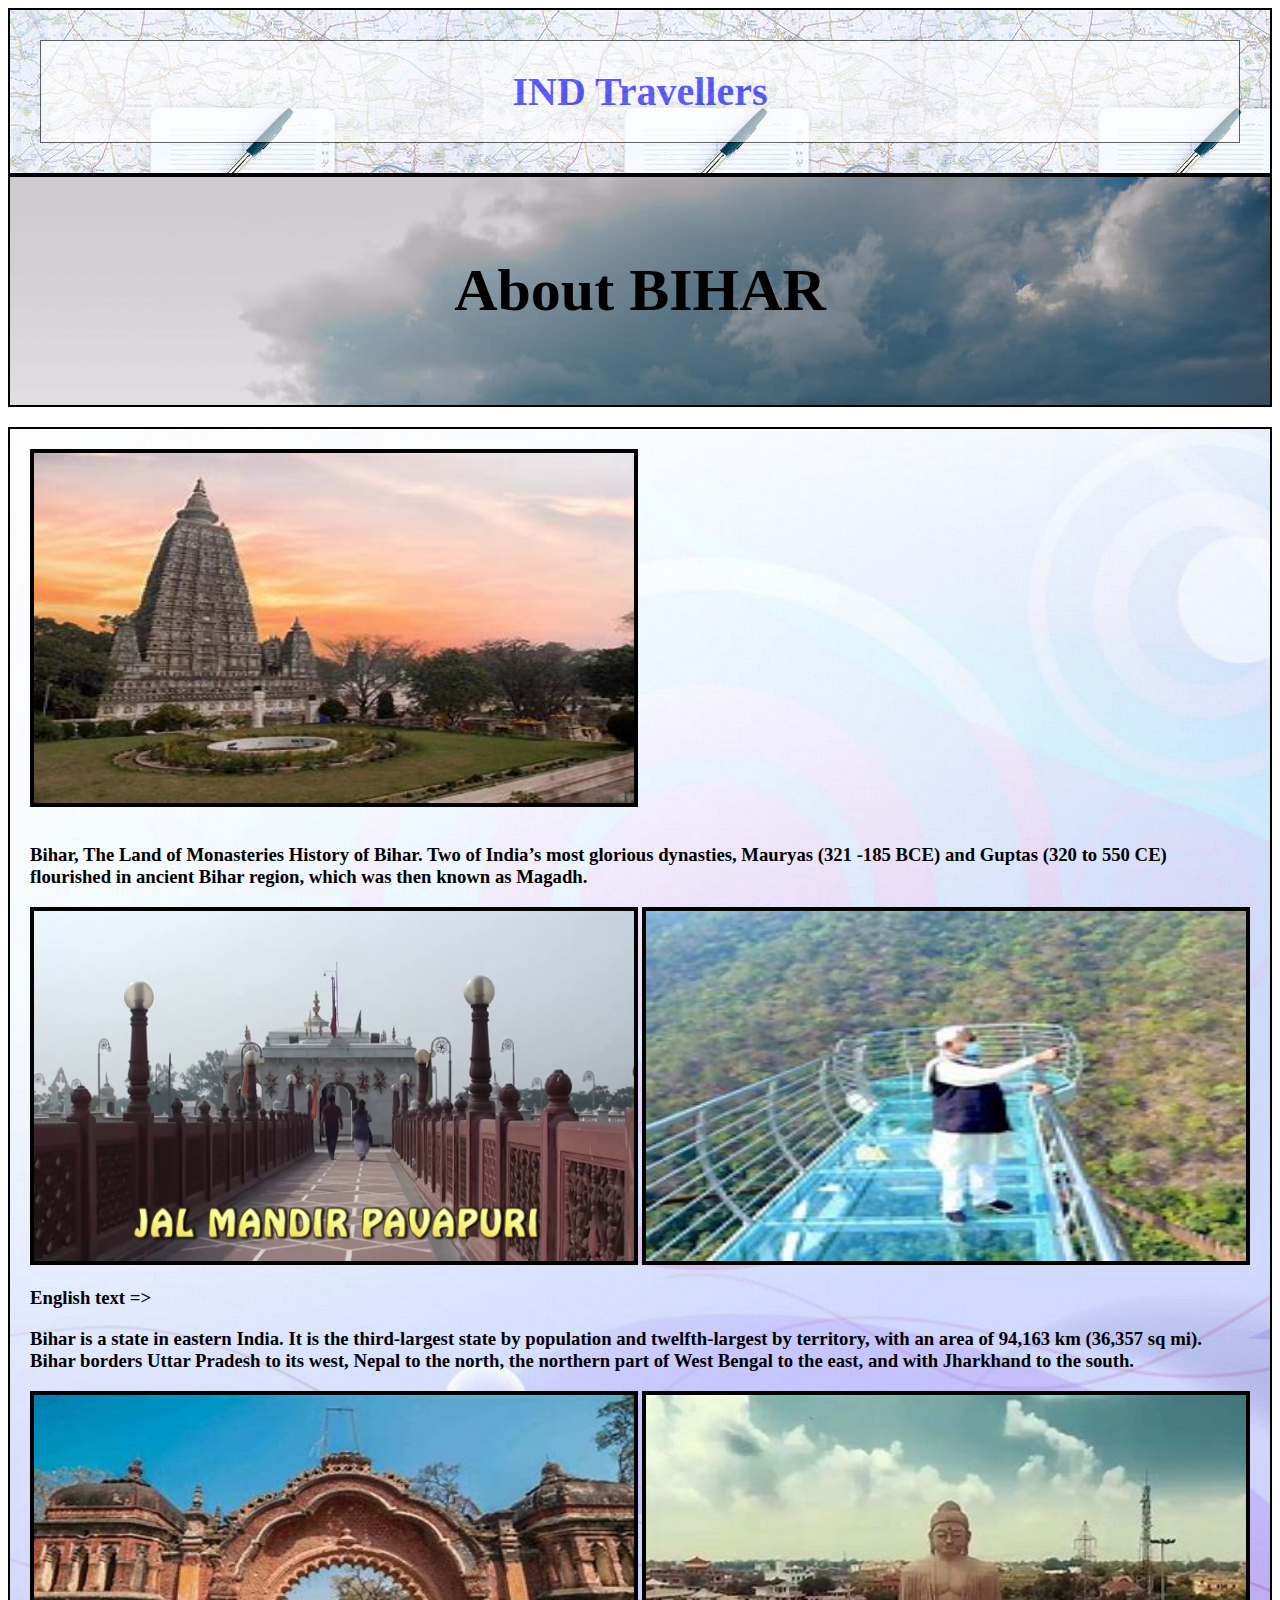
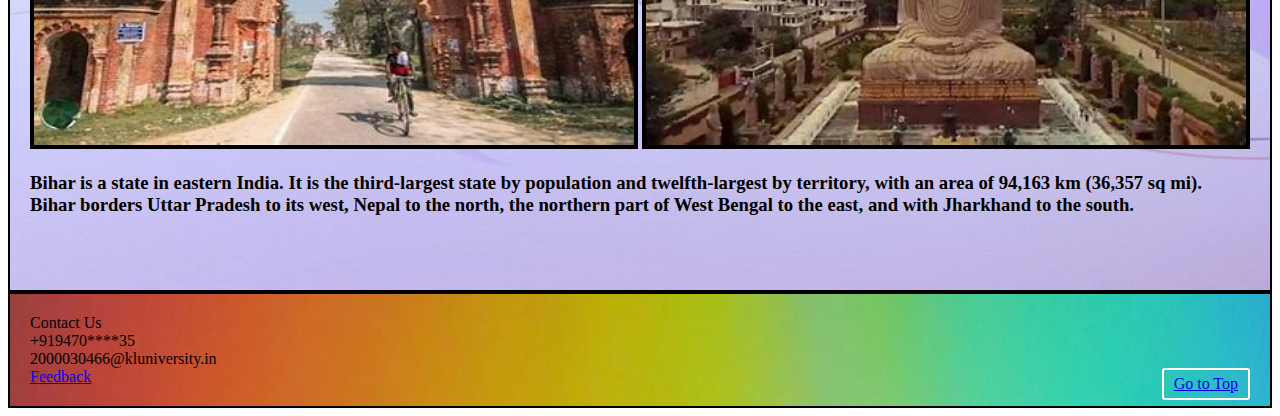
<file: treaty.html>
<html>
<head>
	<title>Treaty</title>
	<style>
    div.abc {
  background: url(image/15.jpg) repeat;
  border: 2px solid black;
}
      .btn{
  display: inline-block;
  padding: 5px 10px;
  border: 2px solid #fff;
  border-radius: 3px;
  font-weight: 400;
}
 .btn:hover{
  background: rgba(52, 152, 219,1.0);
  transition: all .5s;
  text-decoration: none;
}
		div.background {
  background: url(image/a.jpg) repeat;
  border: 2px solid black;
}
div.box {
  margin: 30px;
  background-color: #ffffff;
  border: 1px solid black;
  opacity: 0.6;
  filter: alpha(opacity=60);
}div.background {
  background: url(image/a.jpg) repeat;
  border: 2px solid black;
}
div.box {
  margin: 30px;
  background-color: #ffffff;
  border: 1px solid black;
  opacity: 0.6;
  filter: alpha(opacity=60);
}
.header {
  padding: 30px;
  font-size: 40px;
  text-align: center;
  background: white;
  border: 2px solid black;
background-image: url('image/12.jpg');
background-repeat: no-repeat;
background-size: cover;
}
.card {
  background-color: white;
  padding: 20px;
  border: 2px solid black;
  margin-top: 20px;
  background-image: url('image/H.jpg');
background-repeat: no-repeat;
background-size: cover;
}
	</style>
</head>
<body>
<div class="background">
  <div class="box">
 <center> <h1 id="qz" style="color:blue; font-size:40px;" ><strong>IND Travellers</strong></h1></center>
  </div>
</div>
<div class="header">
  <h2>About BIHAR</h2>
</div>
 <div class="card" id="qwe">
      <div ><img src="image/bodh.jpg" class="slide" border=4 height=350px width=600px></div><br>
      <h3>Bihar, The Land of Monasteries
        History of Bihar. Two of India’s most glorious dynasties, Mauryas (321 -185 BCE) and Guptas (320 to 550 CE) flourished in ancient Bihar region, which was then known as Magadh.</h3>
<img src="image/jal.jpg" class="slide" border=4 height=350px width=600px>
<img src="image/glass bridge.jpg" class="slide" border=4 height=350px width=600px>
<h3>English text =></h3>
<h3>
  Bihar is a state in eastern India. It is the third-largest state by population and twelfth-largest by territory, with an area of 94,163 km (36,357 sq mi). Bihar borders Uttar Pradesh to its west, Nepal to the north, the northern part of West Bengal to the east, and with Jharkhand to the south.</h3>

<img src="image/manjhi.jpg" class="slide" border=4 height=350px width=600px>
<img src="image/budhdh.jpg" class="slide" border=4 height=350px width=600px>
<h3>Bihar is a state in eastern India. It is the third-largest state by population and twelfth-largest by territory, with an area of 94,163 km (36,357 sq mi). Bihar borders Uttar Pradesh to its west, Nepal to the north, the northern part of West Bengal to the east, and with Jharkhand to the south.</h3><br>

<br>
</div>

<div class="abc" style="background-color:pink;black:white;padding:20px;">
    Contact Us <br>
+919470****35<br>
2000030466@kluniversity.in<br>
<a href="feedback.html">Feedback</a>
<a href="places.html#qz" style="float:right;" class="btn">Go to Top</a>
</div>

</body>
</html>
</file>
<file: about.css>
body {
  font-family: Arial;
  padding: 20px;
  background: #f1f1f1;
}


.header {
  padding: 30px;
  font-size: 40px;
  text-align: center;
  background: white;
background-image: url('image/12.jpg');
background-repeat: no-repeat;
background-size: cover;
}


.leftcolumn { 
  float: left;
  width: 100%;
}


.card {
  background-color: white;
  padding: 20px;
  margin-top: 20px;
  background-image: url('image/H.jpg');
background-repeat: no-repeat;
background-size: cover;
}


.row:after {
  content: "";
  display: table;
  clear: both;
}

.footer {
  padding: 20px;
  text-align: center;
  background: #ddd;
  margin-top: 20px;
}

div.list{
	border: 2px solid black;

}

li{
  float: left;
}
li a{
  display: block;
  color: white;
  text-align: center;
  padding: 14px 16px;
  text-decoration: none;
}
li a:hover {
  background-color: #111;
}

@media screen and (max-width: 800px) {
  .leftcolumn, .rightcolumn { 
    width: 100%;
    padding: 0;
  }
}

div.gallery {
  margin: 5px;
  border: 1px solid #ccc;
  float: left;
  width: 190px;
}
div.map-9cd199b9cc5410cd3b1ad21cab2e54d3 {
  margin: 5px;
  border: 3px solid #ccc;

}
div.gallery:hover {
  border: 1px solid #777;
}

div.gallery img {
  width: 100%;
  height: auto;
}

div.desc {
  padding: 15px;
  text-align: center;
}

div.abc {
  background: url(image/15.jpg) repeat;
  border: 2px solid black;
}

ul {
  list-style-type: none;
  margin: 0px;
  padding: 0px;
  overflow: hidden;
  background-color: #333;
}
</file>
<file: form-register.css>
.form-register{
    max-width: 1000px;
    width: 100%;
    margin: 0 auto;

    font: bold 14px sans-serif;
    text-align: center;
}

.form1{
    position: relative;
    display: inline-block;
    vertical-align: top;
    margin-right: 130px;
    text-align: center;
}

.form1 .form-white-background{
    width: 570px;
    box-sizing: border-box;
    background-color: #ffffff;
    box-shadow: 0 1px 3px 0 rgba(0, 0, 0, 0.1);
    padding: 60px 80px;
    margin-bottom: 35px;
}

.form1 .form-row{
    text-align: left;
    margin-bottom: 23px;
}

.form1 .form-title-row{
    text-align: center;
    margin-bottom: 50px;
}

.form1 h1{
    display: inline-block;
    box-sizing: border-box;
    color:  #4c565e;
    font-size: 24px;
    padding: 0 20px 15px;
    border-bottom: 2px solid #6caee0;
    margin: 0;
}

.form1 .form-row > label span{
    display: inline-block;
    box-sizing: border-box;
    color:  #5f5f5f;
    width: 125px;
    text-align: right;
    padding-right: 25px;
}

.form1 input{
    color:  #5f5f5f;
    box-sizing: border-box;
    width: 230px;
    box-shadow: 1px 2px 4px 0 rgba(0, 0, 0, 0.08);
    padding: 12px 18px;
    border: 1px solid #dbdbdb;
}

.form1 .form-checkbox input{
    margin-left: 128px;
    margin-right: 10px;
    width: auto;
    vertical-align: top;
}

.form1 .form-row .form-checkbox span{
    font-size: 12px;
    font-weight: normal;
    display: inline-block;
    text-align: left;
    width: 220px;
    margin: 0;
}

.form1.form-checkbox span a{
    text-decoration: none;
    color:  #6caee0;
}

.form1 button{
    display: block;
    border-radius: 2px;
    background-color:  #6caee0;
    color: #ffffff;
    font-weight: bold;
    box-shadow: 1px 2px 4px 0 rgba(0, 0, 0, 0.08);
    padding: 15px 35px;
    border: 0;
    margin: 55px auto 0;
    cursor: pointer;
}

.form1 .form-log-in-with-existing{
    text-decoration: none;
    padding: 4px 8px;
    font-weight: normal;
    color: #7b9d62;
    background-color: #d6f0c3;
}


@media (max-width: 900px) {


    .form-register{
        margin: 20px auto;
    }

    .form1{
        position: relative;
        display: block;
        margin: 0;
    }

    .form1 .form-white-background{
        margin: 0 auto 32px;
    }

    .form1:after{
        bottom: -80px;
        left: 50%;
        margin-left: -25px;
    }

    .form-sign-in-with-social {
        margin-top: 105px;
    }

}

@media (max-width: 600px) {

    .form1 .form-white-background{
        width: 300px;
        padding-left: 35px;
        padding-right: 35px;
    }

    .form1 .form-row > label span{
        display: block;
        text-align: left;
        padding: 0 0 10px;
    }

    .form1 input{
        display: block;
        margin: 0 auto;
    }

    .form1 .form-checkbox input{
        display: inline-block;
        margin-left: 0;
    }

    .form1 .form-checkbox span{
        width: 200px !important;
    }

    .form1:after{
        bottom: -80px;
        left: 50%;
        margin-left: -25px;
    }
.body{
background-image-width: 600px;
}

}
</file>
